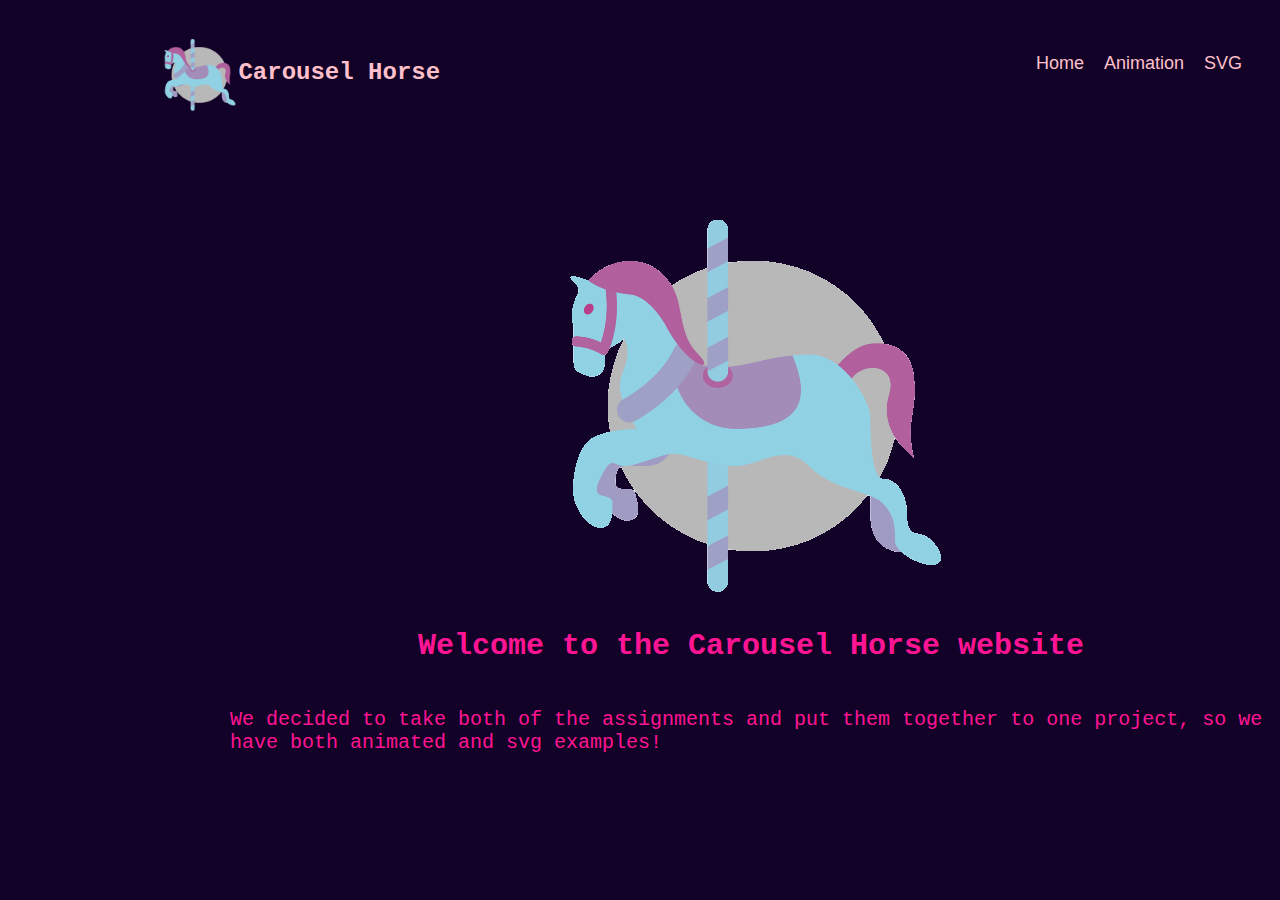
<file: index.html>
<!DOCTYPE html>
<html lang="en">
<head>
    <meta charset="UTF-8">
    <meta http-equiv="X-UA-Compatible" content="IE=edge">
    <meta name="viewport" content="width=device-width, initial-scale=1.0">

    <link rel="stylesheet" href="https://cdnjs.cloudflare.com/ajax/libs/animate.css/4.1.1/animate.min.css" >
    <link rel="stylesheet" href="styles/style.css">
    <title>Lesson9</title>
</head>
<body>
    <header>
        <div class="logo">
            <img src="./images/carouselhorse.png" alt="carouselhorse logo" class="logoimg"><a href="/index.html" class="logotext"><p class="logotext">Carousel Horse</p> </a>

        </div>
        <nav class="nav">
            <ul>
                <li><a href="/index.html">Home</a></li>
                <li><a href="./pages/animation.html">Animation</a></li>
                <li><a href=".\pages\svg.html">SVG</a></li>
            </ul>
        </nav>
    </header>
    <section class="intro">
            <img src="/images/carouselhorse.png" alt="carouselhorse" class="animate__animated animate__shakeY animate__infinite" >
        <h2 class="main-title">Welcome to the Carousel Horse website</h2>
        <p class="textstandard"> We decided to take both of the assignments and put them together to one project, so we have both animated and svg examples!
        </p>
    </section>
</body>
</html>
</file>
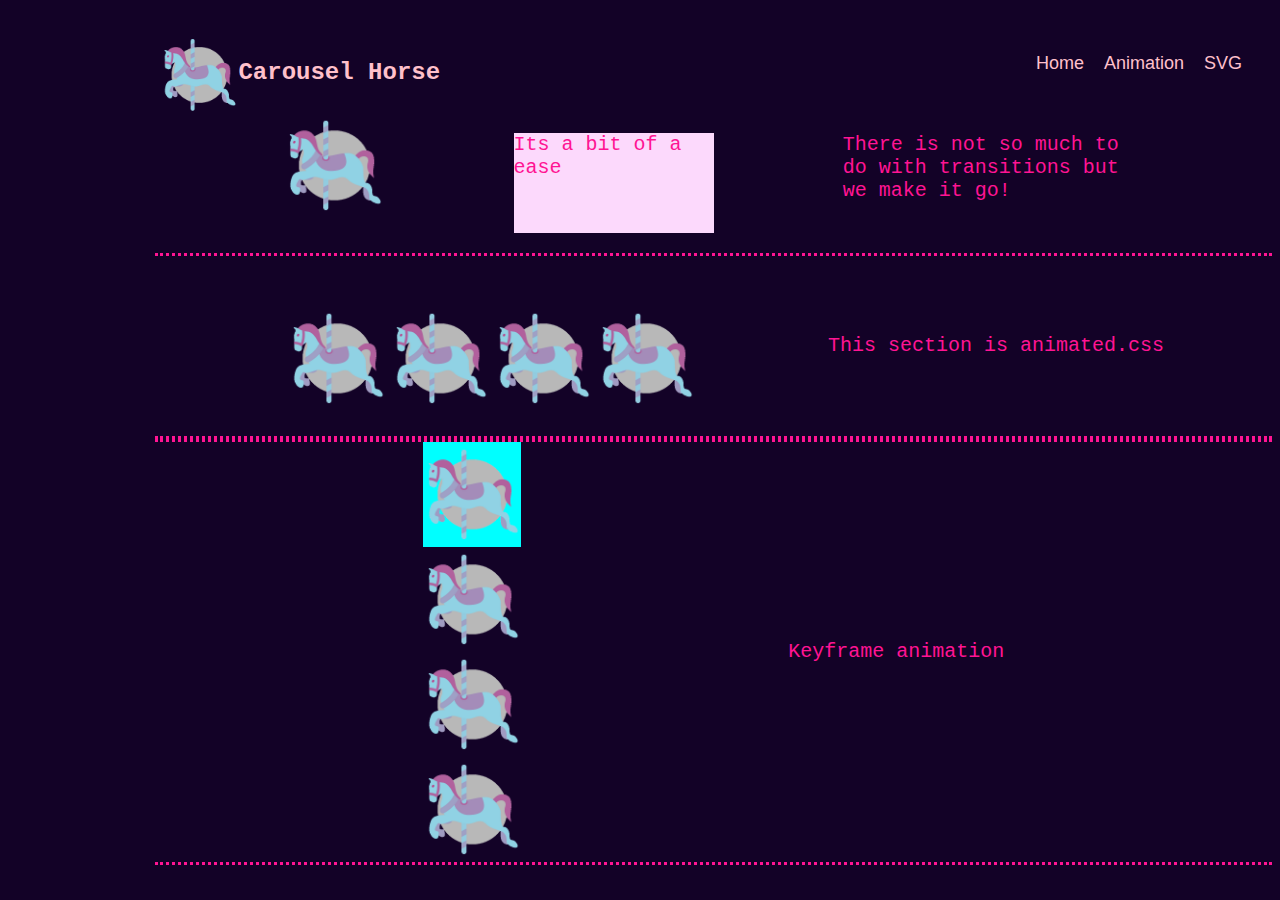
<file: pages/animation.html>
<!DOCTYPE html>
<html lang="en">
<head>
    <meta charset="UTF-8">
    <meta http-equiv="X-UA-Compatible" content="IE=edge">
    <meta name="viewport" content="width=device-width, initial-scale=1.0">
    <link rel="stylesheet" href="/styles/style.css">
    <link rel="stylesheet" href="https://cdnjs.cloudflare.com/ajax/libs/animate.css/4.1.1/animate.min.css" />
    <title>Animations styles</title>
</head>
<body>
    <header>
        <div class="logo">
            <img src="../images/carouselhorse.png" alt="carouselhorse logo" class="logoimg"><a href="/index.html" class="logotext "><p class="logotext">Carousel Horse</p> </a>

        </div>
        <nav class="nav">
            <ul>
                <li><a href="/index.html">Home</a></li>
                <li><a href="/pages/animation.html">Animation</a></li>
                <li><a href="/pages/svg.html">SVG</a></li>
            </ul>
        </nav>
    </header>
    <section class="partone">
        <div class="an_image"><img src="../images/carouselhorse.png" alt="carouselhorse" class="an_image"></div>
        <p class="ease_one">Its a bit of a ease </p>
        <p class="ease_two">There is not so much to do with transitions but we make it go!</p>
    </section>
    <section class="parttwo">
        <div class="carousel">
            <img src="../images/carouselhorse.png" alt="carouselhorse" class="horse_one animate__animated animate__shakeY animate__infinite">
            <img src="../images/carouselhorse.png" alt="carouselhorse" class="horse_one animate__animated animate__wobble animate__infinite">
            <img src="../images/carouselhorse.png" alt="carouselhorse" class="horse_one animate__animated animate__heartBeat animate__infinite">
            <img src="../images/carouselhorse.png" alt="carouselhorse" class="horse_one animate__animated animate__bounce animate__infinite">
        </div>
        <p class="animatedcss animate__animated animate__jackInTheBox animate__repeat-3">This section is animated.css</p>
    </section>
    <section class="partthree">
        <div class="keyframeimages">
            <div class="keyBackground">
                <img src="../images/carouselhorse.png" alt="carouselhorse" class="horse_two">
            </div>
            <div class="updownhorse">
                <img src="../images/carouselhorse.png" alt="carouselhorse" class="horse_two">
            </div>
            <div class="UltraHorse">
            <img src="../images/carouselhorse.png" alt="carouselhorse" class="horse_two">
            </div>
            <div class="movingHorse">
            <img src="../images/carouselhorse.png" alt="carouselhorse" class="horse_two">                
            </div>
        </div>
        <p class="keyframe">Keyframe animation</p>
    </section>
</body>
</html>
</file>
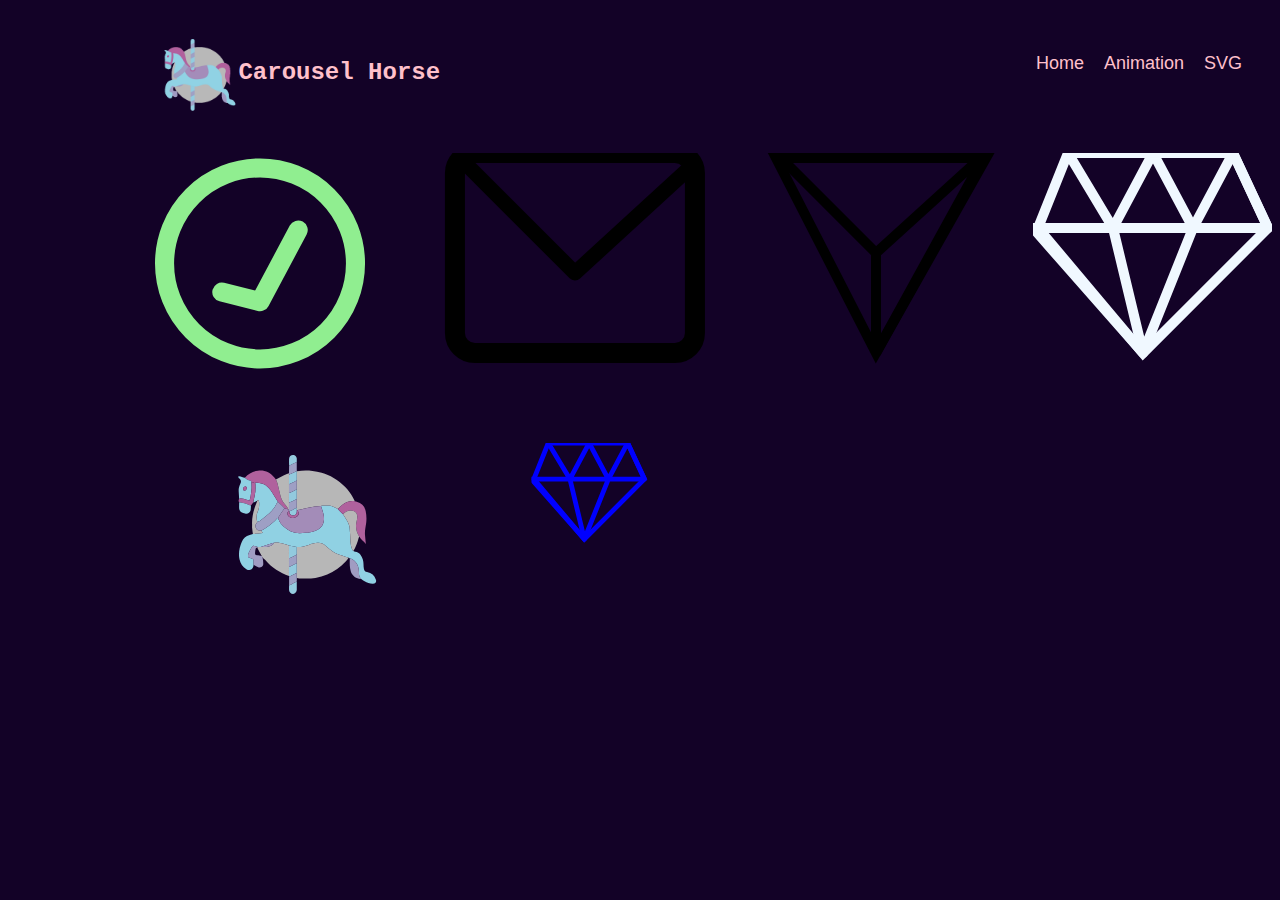
<file: pages/svg.html>
<!DOCTYPE html>
<html lang="en">
<head>
    <meta charset="UTF-8">
    <meta http-equiv="X-UA-Compatible" content="IE=edge">
    <meta name="viewport" content="width=device-width, initial-scale=1.0">
    <link rel="stylesheet" href="/styles/style.css">
    <link rel="stylesheet" href="https://cdnjs.cloudflare.com/ajax/libs/animate.css/4.1.1/animate.min.css" />
    <title>SVG</title>
</head>
<body>
    <header>
        <div class="logo">
            <img src="../images/carouselhorse.png" alt="carouselhorse logo" class="logoimg"><a href="/index.html" class="logotext"><p class="logotext">Carousel Horse</p> </a>        </div>
        <nav class="nav">
            <ul>
                <li><a href="/index.html">Home</a></li>
                <li><a href="/pages/animation.html">Animation</a></li>
                <li><a href="/pages/svg.html">SVG</a></li>
            </ul>
        </nav>
    </header>
    <section class="svgone">
        <svg width="240" height="240" viewbox="0 0 240 240" fill="none" xmlns="http://www.w3.org/2000/svg">
            <circle cx="110" cy="110" r="100" stroke-width="20" fill="none" stroke="lightgreen"></circle>
            <polyline points="70,140 110,150 150,75" stroke="lightgreen" stroke-width="20" stroke-linecap="round" stroke-linejoin="round"/>
        </svg>
        <svg width="400" height="240" viewbox="0 0 240 240">
            <rect width="240" height="200" stroke-width="20" fill="none" stroke="black" rx="20" ry="20"/>
            <polyline points="10,10 120,120 240,10" stroke="black" fill="none" stroke-width="15" stroke-linejoin="round"></polyline>

        </svg>
        <svg width="280" height="240">
            <polygon points="220,5 110,200 10,5" stroke-width="10" fill="none" stroke="black"/>
            <polyline points="14,4 110,100 220,0 110,200 110,100" stroke-width="10" fill="none" stroke="black"></polyline>
        </svg>
        <svg width="250" height="250">
            <polygon points="35,0 200,0 235,75 110,200 5,75" stroke-width="10" fill="none" stroke="aliceblue" />
            <polyline points="35,0 80,75 120,0 160,75 200,0 235,75 0,75 110,200 80,75 160,75 110,200" stroke-width="10" fill="none" stroke="aliceblue" stroke-linejoin="round"></polyline>
        </svg>        
    </section>
    <section class="svgone">
        <svg>
            <use xlink:href="../images\carouselhorse.svg#caro-horse"></use>
        </svg>
        <div class="d_background">
            <svg>
            <use xlink:href="../images/diamond.svg#diamond" class="diamond"></use>
            </svg>
        </div>
    </section>
    <section>
    
        
    </section>
</body>
</html>
</file>
<file: styles/style.css>
/* body */

body{
    display: flexbox;
    background-color: rgb(19, 2, 39);
    color: deeppink;
    margin-left: 155px;
}


/* NAV */
header {
    display: flex;
    width: 1400px;
    max-width: 100%;
    flex-direction: row;
    flex-wrap: nowrap;
    justify-content: space-between;
}
.logo{
    display: flex;
    flex-direction: row;
    align-items: center;
    margin-top: 25px;
    margin-left: 5px;
    font-family: 'Courier New', Courier, monospace;
    font-style: normal;
    font-size: x-large;
    font-weight: bolder;
}
.logoimg {
    max-width: 80px;
    max-height: 80px;
}
.logotext{
    color: pink;
    text-decoration: none;
}
nav {
    list-style-type: none;
    font-family: 'Poppins', sans-serif;
    font-size: large;
    color: pink;
}
ul {
    display: flex;
    flex-direction: row;
    margin-top: 25px;
    padding: 20px;
    overflow: hidden;
}
li {
    text-decoration: none;
    list-style-type: none;
}
li a { 
    text-decoration: none;
    padding: 10px;
    color: pink;
}
p {
    font-family: 'Courier New', Courier, monospace;
}
/* INDEX*/

/* picture animated */

.animate__animated.animate__shakeY{
    --animate-duration: 20s;
  }

.main-title{
    font-family: 'Courier New', Courier, monospace;
    text-align: center;
  }
.intro {
	display: flex;
	flex-direction: column;
	justify-content: space-evenly;
	align-items: center;
    margin-top: 75px;
    margin-left: 75px;
    max-width: fit-content;
    max-height: fit-content;
} 
.image {
    max-width: 150px;
    max-height: 150px;
    width: 100%;
    height: 100%;
    padding: 5px;
}


/* Animation */

/* css transitions */
section {
    font-size: 20px;
}

.partone{
    display: flex;
    flex-direction: row;
    justify-content: space-evenly;
}
.an_image {
    width: 100px;
    height: 100px;
    transition: width 4s, height 4s;
}

.an_image:hover {
    width: 500px;
    height: 500px;
}

.ease_one {
    width: 200px;
    height: 100px;
    background: rgb(252, 217, 252);
    transition-timing-function: ease;
    transition: width 2s
}
.ease_one:hover {
    width: 400px;
}

.ease_two {
    width: 300px;
    transition-property: width;
    transition-duration: 5s;
    transition-timing-function: linear;

}
.ease_two:hover {
    width: 200px;
    background: blue;
}

/* animation.css examples */
.parttwo {
    border-style: dotted none;
    display: flex;
	flex-direction: row;
	flex-wrap: wrap;
	justify-content: space-evenly;
	align-items: center;
}
.carousel {

    margin-top: 25px;
    padding: 25px;
}
.animatedcss {
    --animate-delay: 0.5s;
    --animate-repeat: 2;
}
.horse_one {
    max-width: 100px;
    max-height: 100px;
}
.animate__animated.animate__heartBeat {
    animation-duration: 0.5s;
}
.animate__animated.animate__bounce {
    animation-duration: 7s;
}

/*Keyframe animation */
.partthree {
    border-style: dotted none;
    display: flex;
	flex-direction: row;
	flex-wrap: wrap;
	justify-content: space-evenly;
	align-items: center;
}
.horse_two {
    max-width: 100px;
    max-height: 100px;
}
.keyBackground{
    background-color: aqua;
    animation-name: background_ex;
    animation-duration: 5s;

}

@keyframes background_ex {
    from {background-color: aqua;}
    to {background-color: blue;}

}
.updownhorse {
    position: relative;
    animation-name: horseupdown;
    animation-duration: 5s;
    animation-timing-function: linear;
    animation-iteration-count: infinite;
    animation-direction: alternate; 
}

@keyframes horseupdown {
    0%   {top:0px; scale: 1;}
    25% {top: 15px; transform: scale(1.1) rotate(5deg);}
    50%  {top: 0px; transform: scale(0.8) rotate(0deg);}
    75% {top: 15px; transform: scale(1.1) rotate(-5deg);}
    100% {top:0px; scale: 1;}
}

.UltraHorse {
    position: relative;
    animation-name: HorseUltra;
    animation-duration: 1s;
    animation-timing-function: linear;
    animation-delay: 3s;
    animation-iteration-count: infinite;
}

@keyframes HorseUltra {
    0%   {background-color:aliceblue; top:0px;}
    25%  {background-color:azure; top:10px;}
    50%  {background-color:rgb(0, 224, 37) ; left:0px; top:20px;}
    75%  {background-color:rgb(154, 255, 238) ;left:0px; top:10px;}
    100% {background-color:rgb(55, 0, 255) ;left:0px; top:0px;}
}

.movingHorse {
    position: relative;
    animation-name: horserun;
    animation-duration: 5s;
    animation-timing-function: linear;
    animation-delay: 5s;
    animation-iteration-count: infinite;
    animation-direction: alternate;
}

@keyframes horserun {
    0%   {left:0px; top:0px;}
    25%  {left:200px; top:0px;}
    50%  {left:200px; top:200px;}
    75%  {left:0px; top:200px;}
    100% {left:0px; top:0px;}
}
/* SVG */

.svgone{
    display: flex;
    flex-direction: row;
    margin-top: 40px;
}

.d_background {
    stroke: blue;
    animation-name: diamondchange;
    animation-duration: 5s;
    animation-iteration-count: infinite;
}
@keyframes diamondchange {
    from {stroke:  aqua;}
    to {stroke:  blue;}
}
</file>
